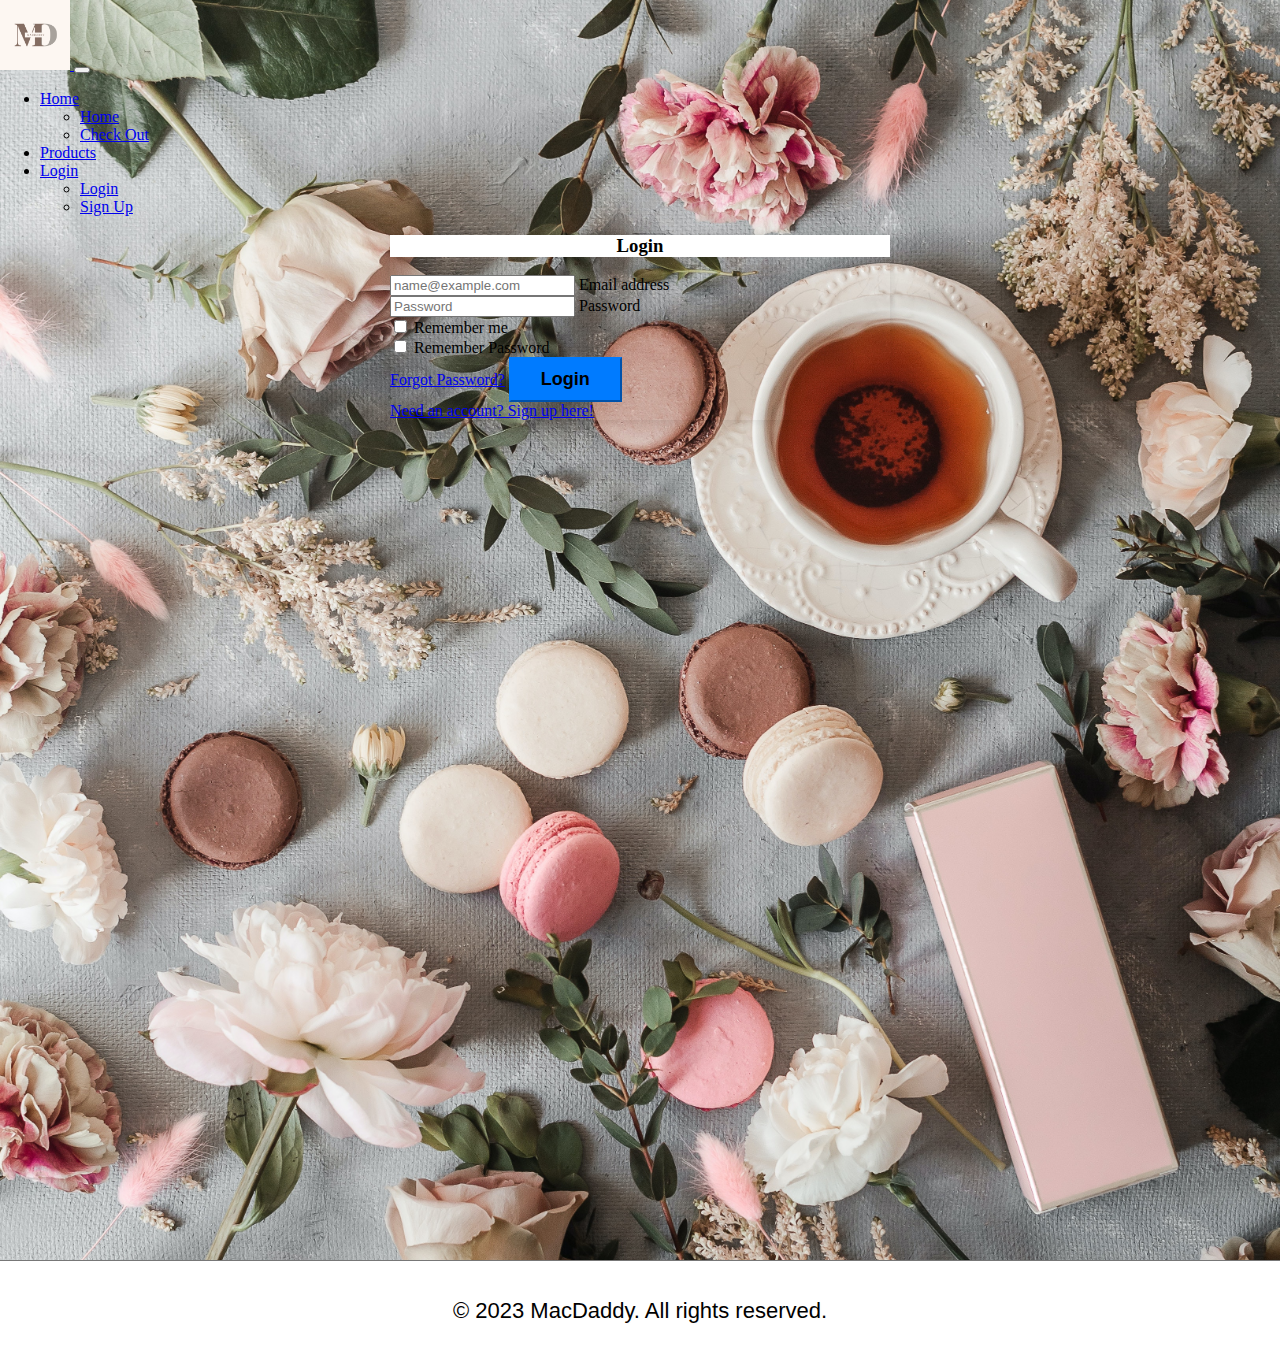
<file: Login.html>
<!DOCTYPE html>
<html lang="en">
<head>
    <meta charset="UTF-8">
    <meta name="viewport" content="width=device-width, initial-scale=1.0">
    <meta http-equiv="X-UA-Compatible" content="ie=edge">
    <title>Login</title>
    
    <link rel="stylesheet" href="style.css">
    <link href="https://cdn.jsdelivr.net/npm/bootstrap@5.3.0-alpha3/dist/css/bootstrap.min.css" rel="stylesheet" integrity="sha384-KK94CHFLLe+nY2dmCWGMq91rCGa5gtU4mk92HdvYe+M/SXH301p5ILy+dN9+nJOZ" crossorigin="anonymous">
</head>
<body>
    



    <nav>
        <nav class="navbar navbar-expand-lg navbar-light bg-light">
            <div class="container-fluid">
              <a class="navbar-brand" href="images/MacLogo.png">
                <img src="images/MacLogo.png" class="img-fluid" alt="...">
              </a>
              <button class="navbar-toggler" type="button" data-bs-toggle="collapse" data-bs-target="#navbarNav" aria-controls="navbarNav" aria-expanded="false" aria-label="Toggle navigation">
                <span class="navbar-toggler-icon"></span>
              </button>
              <div class="collapse navbar-collapse" id="navbarNav">
                <ul class="navbar-nav ms-auto">
                  <li class="nav-item dropdown">
                    <a class="nav-link dropdown-toggle" href="#" id="navbarDropdown" role="button" data-bs-toggle="dropdown" aria-expanded="false">
                      <i class="bi bi-house-door"></i> Home
                    </a>
                    <ul class="dropdown-menu" aria-labelledby="navbarDropdown">
                      <li><a class="dropdown-item" href="index.html">Home </a></li>
                      <li><a class="dropdown-item" href="checkout.html">Check Out</a></li>
                    </ul>
                  </li>
                  <li class="nav-item">
                    <a class="nav-link" href="Product.html">
                      <i class="bi bi-grid-3x3-gap"></i> Products
                    </a>
                  </li>
                  <li class="nav-item dropdown">
                    <a class="nav-link dropdown-toggle" href="#" id="navbarDropdownLogin" role="button" data-bs-toggle="dropdown" aria-expanded="false">
                      <i class="bi bi-box-arrow-in-right"></i> Login
                    </a>
                    <ul class="dropdown-menu" aria-labelledby="navbarDropdownLogin">
                      <li><a class="dropdown-item" href="Login.html">Login</a></li>
                      <li><a class="dropdown-item" href="Signup.html">Sign Up</a></li>
                    </ul>
                  </li>
                </ul>
              </div>
            </div>
          </nav>
    </nav>

    <div class="container mt-5">
        <div class="row justify-content-center">
            <div class="col-md-6 col-lg-5">
                <div class="card shadow-lg border-0 rounded-lg">
                    <div class="card-header">
                        <h3 class="text-center font-weight-light my-4">Login</h3>
                    </div>

                    <div class="card-body">
                        <form>
                            <div class="form-floating mb-3">
                                <input class="form-control" id="inputEmail" type="email" placeholder="name@example.com" required/>
                                <label for="inputEmail">Email address</label>
                            </div>

                            <div class="form-floating mb-3">
                                <input class="form-control" id="inputPassword" type="password" placeholder="Password" required/>
                                <label for="inputPassword">Password</label>
                            </div>

                            <div class="form-check">
                                <input class="form-check-input" type="checkbox" id="remember-me">
                                <label class="form-check-label" for="remember-me">Remember me</label>
                              </div>
                              


                            <div class="form-check mb-3">
                                <input class="form-check-input" id="inputRememberPassword" type="checkbox" value="" />
                                <label class="form-check-label" for="inputRememberPassword">Remember Password</label>
                            </div>

                            <div class="d-flex align-items-center justify-content-between mt-4 mb-0">
                                <a class="small" href="ForgotPass.html">Forgot Password?</a>
                                <button type="submit" class="btn btn-primary">Login</button>
                            </div>

                        </form>
                    </div>
                    <div class="card-footer text-center py-3">
                        <div class="small"><a href="signup.html">Need an account? Sign up here!</a></div>
                    </div>
                </div>
            </div>
        </div>
    </div>

    
      <div class="wrapper">
       
      </div>
      <footer class="site-footer">
        <p>&copy; 2023 MacDaddy. All rights reserved.</p>
      </footer>
    



    <script src="https://cdn.jsdelivr.net/npm/bootstrap@5.3.0-alpha3/dist/js/bootstrap.bundle.min.js" integrity="sha384-ENjdO4Dr2bkBIFxQpeoTz1HIcje39Wm4jDKdf19U8gI4ddQ3GYNS7NTKfAdVQSZe" crossorigin="anonymous"></script>
</body>
</file>
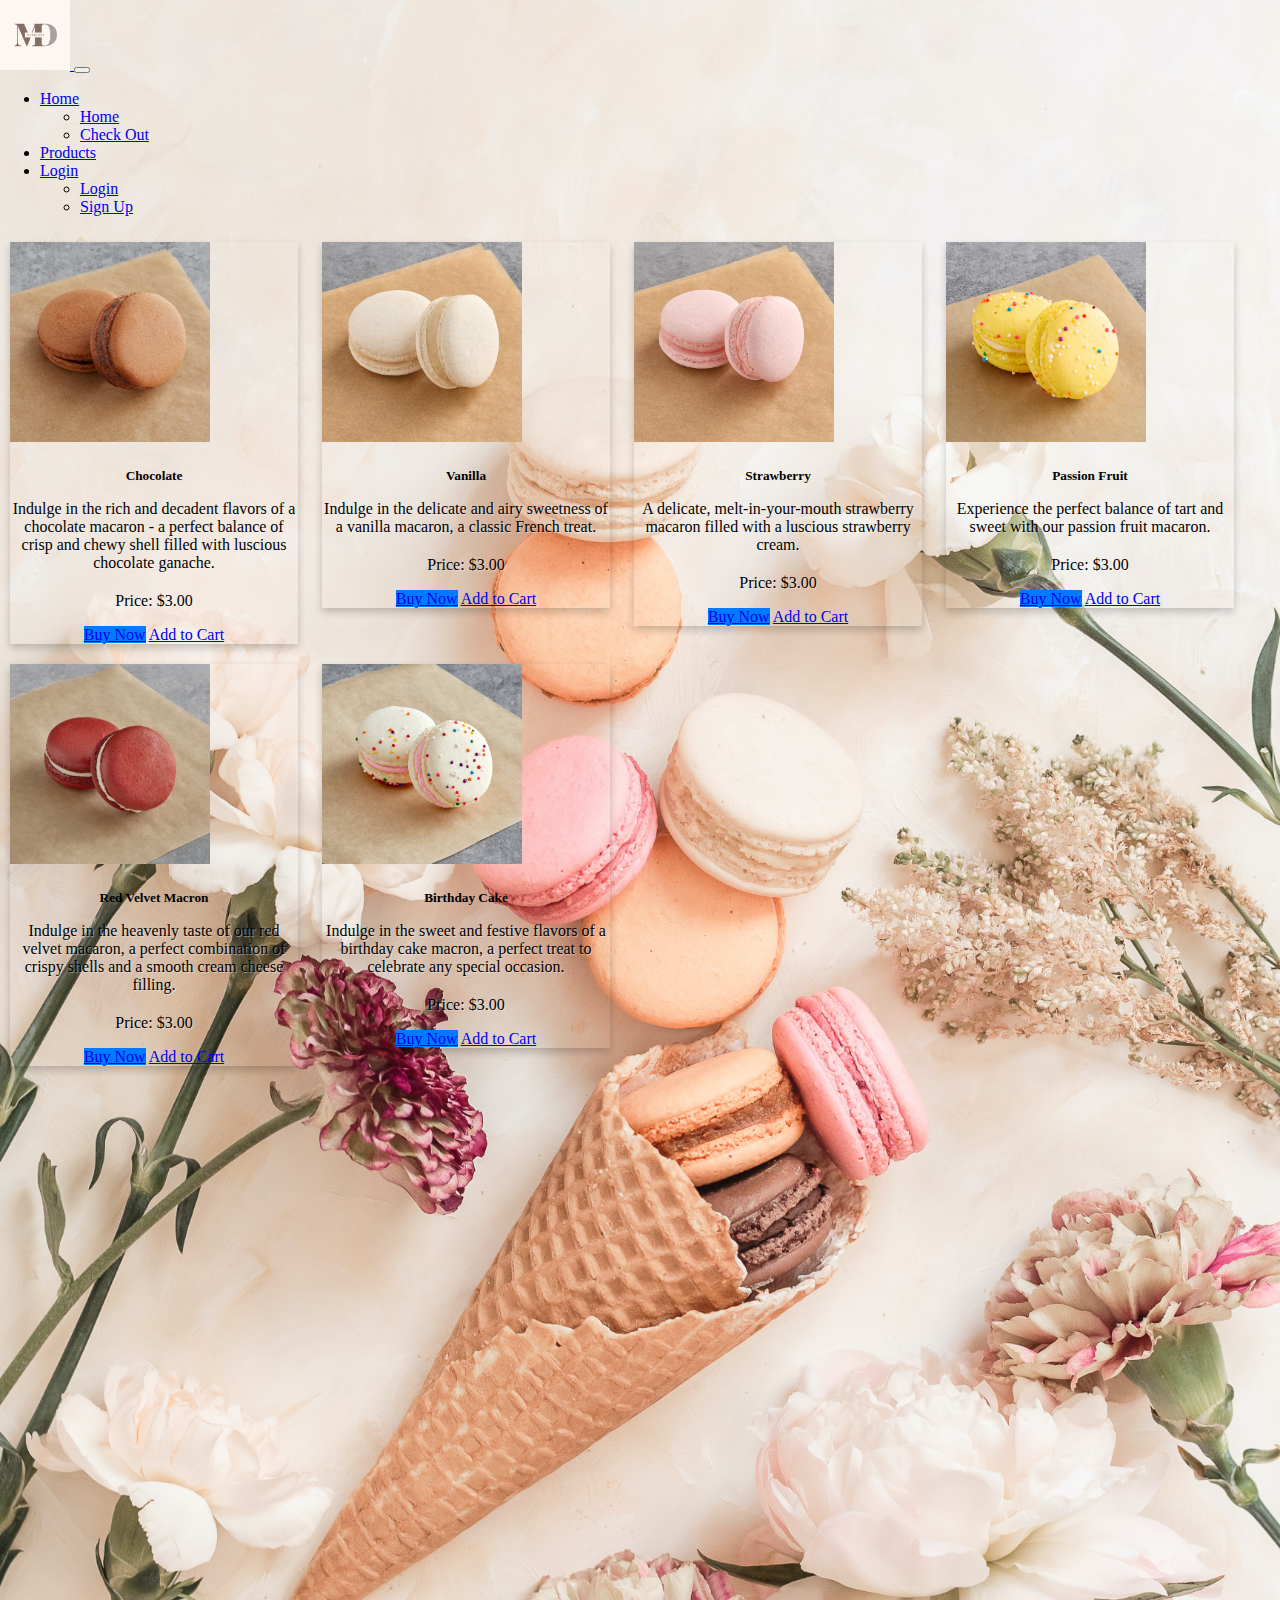
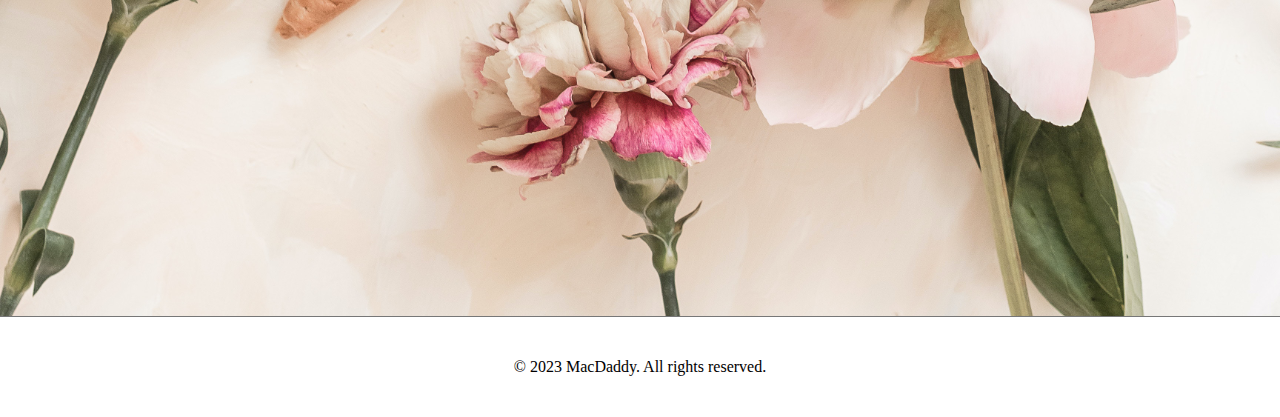
<file: Product.html>
<!DOCTYPE html>
<html>
<head>
	<title>Product Page</title>
    
    
    
      <meta charset="UTF-8">
      <meta http-equiv="X-UA-Compatible" content="IE=edge">
      <meta name="viewport" content="width=device-width, initial-scale=1.0">
      
    </head>
    <body>
      <link rel="stylesheet" href="product.css">
	
	<link href="https://cdn.jsdelivr.net/npm/bootstrap@5.3.0-alpha3/dist/css/bootstrap.min.css" rel="stylesheet" integrity="sha384-KK94CHFLLe+nY2dmCWGMq91rCGa5gtU4mk92HdvYe+M/SXH301p5ILy+dN9+nJOZ" crossorigin="anonymous">
	
	
	
	




  <nav class="navbar navbar-expand-lg navbar-light bg-light">
    <div class="container-fluid">
      <a class="navbar-brand" href="images/MacLogo.png">
        <img src="images/MacLogo.png" class="img-fluid" alt="...">
      </a>
      <button class="navbar-toggler" type="button" data-bs-toggle="collapse" data-bs-target="#navbarNav" aria-controls="navbarNav" aria-expanded="false" aria-label="Toggle navigation">
        <span class="navbar-toggler-icon"></span>
      </button>
      <div class="collapse navbar-collapse" id="navbarNav">
        <ul class="navbar-nav ms-auto">
          <li class="nav-item dropdown">
            <a class="nav-link dropdown-toggle" href="#" id="navbarDropdown" role="button" data-bs-toggle="dropdown" aria-expanded="false">
              <i class="bi bi-house-door"></i> Home
            </a>
            <ul class="dropdown-menu" aria-labelledby="navbarDropdown">
              <li><a class="dropdown-item" href="index.html">Home </a></li>
              <li><a class="dropdown-item" href="checkout.html">Check Out</a></li>
            </ul>
          </li>
          <li class="nav-item">
            <a class="nav-link" href="Product.html">
              <i class="bi bi-grid-3x3-gap"></i> Products
            </a>
          </li>
          <li class="nav-item dropdown">
            <a class="nav-link dropdown-toggle" href="#" id="navbarDropdownLogin" role="button" data-bs-toggle="dropdown" aria-expanded="false">
              <i class="bi bi-box-arrow-in-right"></i> Login
            </a>
            <ul class="dropdown-menu" aria-labelledby="navbarDropdownLogin">
              <li><a class="dropdown-item" href="Login.html">Login</a></li>
              <li><a class="dropdown-item" href="Signup.html">Sign Up</a></li>
            </ul>
          </li>
        </ul>
      </div>
    </div>
  </nav>
	
            
            <figure>
                <!--palceholder for logo-->
            </figure>

			


            
        




<div class="card-deck">
  <div class="card">
    <img class="card-img-top" src="images/ChocolateSale.jpg" alt="ChocoMac">
    <div class="card-body">
      <h5 class="card-title">Chocolate</h5>
      <p class="card-text">Indulge in the rich and decadent flavors of a chocolate macaron - a perfect balance of crisp and chewy shell filled with luscious chocolate ganache.</p>
      <p>Price: $3.00</p>
      <div class="d-flex justify-content-between">
        <a href="#" class="btn btn-primary mr-2">Buy Now</a>
        <a href="#" class="btn btn-outline-primary">Add to Cart</a>
      </div>
    </div>
  </div>
</div>

<div class="card-deck">
  <div class="card">
    <img class="card-img-top" src="images/VanillaSale.jpg" alt="VanillaMac">
    <div class="card-body">
      <h5 class="card-title">Vanilla</h5>
      <p class="card-text">Indulge in the delicate and airy sweetness of a vanilla macaron, a classic French treat.</p>
      <p>Price: $3.00</p>
      <div class="d-flex justify-content-between">
        <a href="#" class="btn btn-primary mr-2">Buy Now</a>
        <a href="#" class="btn btn-outline-primary">Add to Cart</a>
      </div>
    </div>
  </div>
</div>

<div class="card-deck">
  <div class="card">
    <img class="card-img-top" src="images/StrawberrySale.jpg" alt="StrawberryMac">
    <div class="card-body">
      <h5 class="card-title">Strawberry</h5>
      <p class="card-text">A delicate, melt-in-your-mouth strawberry macaron filled with a luscious strawberry cream.</p>
      <p>Price: $3.00</p>
      <div class="d-flex justify-content-between">
        <a href="#" class="btn btn-primary mr-2">Buy Now</a>
        <a href="#" class="btn btn-outline-primary">Add to Cart</a>
      </div>
    </div>
  </div>
</div>

<div class="card-deck">
  <div class="card">
    <img class="card-img-top" src="images/PassionFruit.jpg" alt="Passion">
    <div class="card-body">
      <h5 class="card-title">Passion Fruit</h5>
      <p class="card-text">Experience the perfect balance of tart and sweet with our passion fruit macaron.</p>
      <p>Price: $3.00</p>
      <div class="d-flex justify-content-between">
        <a href="#" class="btn btn-primary mr-2">Buy Now</a>
        <a href="#" class="btn btn-outline-primary">Add to Cart</a>
      </div>
    </div>
  </div>
</div>

<div class="card-deck">
  <div class="card">
    <img class="card-img-top" src="images/RedVelvet.jpg" alt="RedVelvetMac">
    <div class="card-body">
      <h5 class="card-title">Red Velvet Macron</h5>
      <p class="card-text">Indulge in the heavenly taste of our red velvet macaron, a perfect combination of crispy shells and a smooth cream cheese filling.</p>
      <p>Price: $3.00</p>
      <div class="d-flex justify-content-between">
        <a href="#" class="btn btn-primary mr-2">Buy Now</a>
        <a href="#" class="btn btn-outline-primary">Add to Cart</a>
      </div>
    </div>
  </div>
</div>

<div class="card-deck">
  <div class="card">
    <img class="card-img-top" src="images/BirthdayCake.jpg" alt="BirthdayMac">
    <div class="card-body">
      <h5 class="card-title">Birthday Cake</h5>
      <p class="card-text">Indulge in the sweet and festive flavors of a birthday cake macron, a perfect treat to celebrate any special occasion.</p>
      <p>Price: $3.00</p>
      <div class="d-flex justify-content-between">
        <a href="#" class="btn btn-primary mr-2">Buy Now</a>
        <a href="#" class="btn btn-outline-primary">Add to Cart</a>
      </div>
    </div>
  </div>
</div>



  <div class="wrapper">

  </div>
  <footer class="site-footer">
    <p>&copy; 2023 MacDaddy. All rights reserved.</p>
  </footer>








	<script src="https://cdn.jsdelivr.net/npm/bootstrap@5.3.0-alpha3/dist/js/bootstrap.bundle.min.js" integrity="sha384-ENjdO4Dr2bkBIFxQpeoTz1HIcje39Wm4jDKdf19U8gI4ddQ3GYNS7NTKfAdVQSZe" crossorigin="anonymous"></script>

</html>
</file>
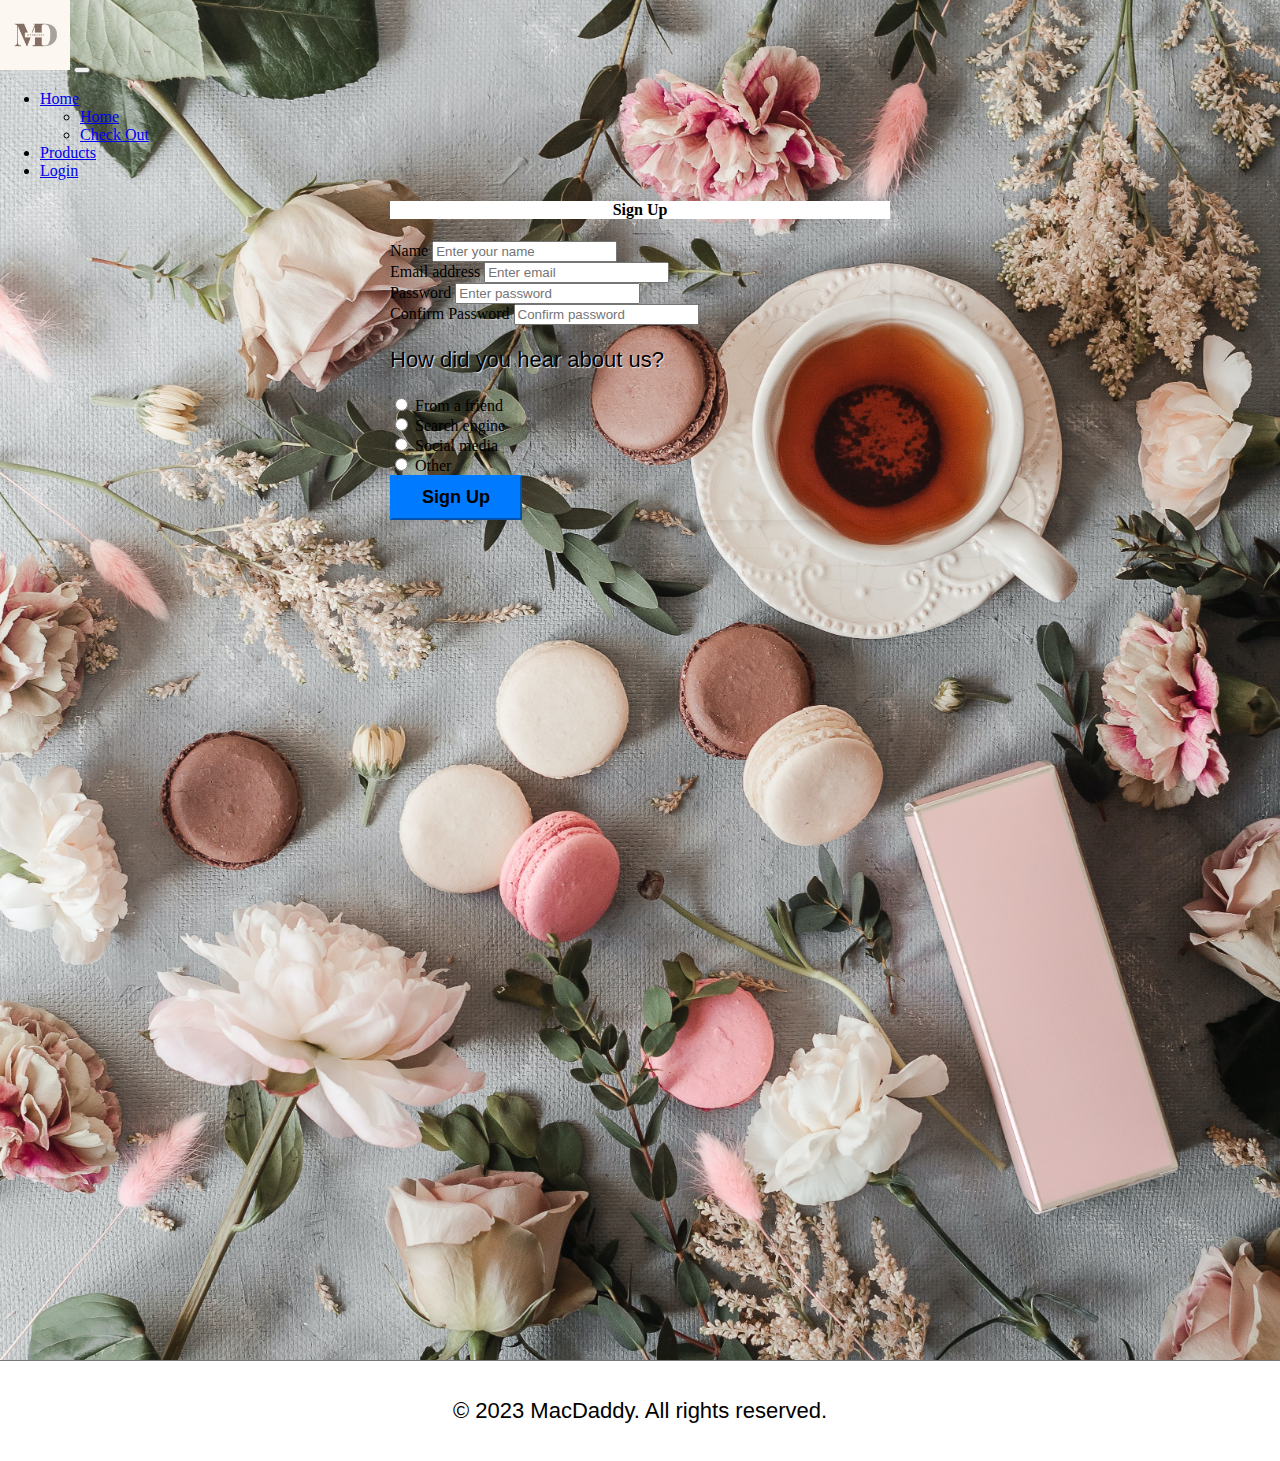
<file: Signup.html>
<!DOCTYPE html>
<html lang="en">
<head>
  <meta charset="UTF-8">
  <meta http-equiv="X-UA-Compatible" content="IE=edge">
  <meta name="viewport" content="width=device-width, initial-scale=1.0">
  <title>Document</title>
  <link rel="stylesheet" href="style.css">
  <link href="https://cdn.jsdelivr.net/npm/bootstrap@5.3.0-alpha3/dist/css/bootstrap.min.css" rel="stylesheet" integrity="sha384-KK94CHFLLe+nY2dmCWGMq91rCGa5gtU4mk92HdvYe+M/SXH301p5ILy+dN9+nJOZ" crossorigin="anonymous">
  
</head>



<body>
  <nav>
    <nav class="navbar navbar-expand-lg navbar-light bg-light">
      <div class="container-fluid">
        <a class="navbar-brand" href="images/MacLogo.png"><img src="images/MacLogo.png" class="img-fluid" alt="..."></a>
        <button class="navbar-toggler" type="button" data-bs-toggle="collapse" data-bs-target="#navbarNav" aria-controls="navbarNav" aria-expanded="false" aria-label="Toggle navigation">
          <span class="navbar-toggler-icon"></span>
        </button>
        <div class="collapse navbar-collapse" id="navbarNav">
          <ul class="navbar-nav ms-auto">
            <li class="nav-item dropdown">
              <a class="nav-link dropdown-toggle" href="#" id="navbarDropdown" role="button" data-bs-toggle="dropdown" aria-expanded="false">
                <i class="bi bi-house-door"></i> Home
              </a>
              <ul class="dropdown-menu" aria-labelledby="navbarDropdown">
                <li><a class="dropdown-item" href="index.html">Home </a></li>
                <li><a class="dropdown-item" href="checkout.html">Check Out</a></li>
               
                
              </ul>
            </li>
            <li class="nav-item">
              <a class="nav-link" href="Product.html"><i class="bi bi-grid-3x3-gap"></i> Products</a>
            </li>
            <li class="nav-item">
              <a class="nav-link" href="Login.html"><i class="bi bi-box-arrow-in-right"></i> Login</a>
            </li>
          </ul>
        </div>
      </div>
    </nav>
    
</nav>
  

<div class="container">
  <div class="row">
    <div class="col-md-6 offset-md-3">
      <div class="card">
        <div class="card-header">
          <h4>Sign Up</h4>
        </div>
        <div class="card-body">
          <form>
            <div class="form-group">
              <label for="name">Name</label>
              <input type="text" class="form-control" id="name" placeholder="Enter your name" required>
            </div>
            <div class="form-group">
              <label for="email">Email address</label>
              <input type="email" class="form-control" id="email" placeholder="Enter email" required>
            </div>
            <div class="form-group">
              <label for="password">Password</label>
              <input type="password" class="form-control" id="password" placeholder="Enter password" required>
            </div>
            <div class="form-group">
              <label for="confirm-password">Confirm Password</label>
              <input type="password" class="form-control" id="confirm-password" placeholder="Confirm password" required>
            </div>
            <div class="form-group">
              <p>How did you hear about us?</p>
              <div class="form-check">
                <input class="form-check-input" type="radio" name="heard-about" id="option1" value="friend">
                <label class="form-check-label" for="option1">From a friend</label>
              </div>
              <div class="form-check">
                <input class="form-check-input" type="radio" name="heard-about" id="option2" value="search-engine">
                <label class="form-check-label" for="option2">Search engine</label>
              </div>
              <div class="form-check">
                <input class="form-check-input" type="radio" name="heard-about" id="option3" value="social-media">
                <label class="form-check-label" for="option3">Social media</label>
              </div>
              <div class="form-check">
                <input class="form-check-input" type="radio" name="heard-about" id="option4" value="other">
                <label class="form-check-label" for="option4">Other</label>
              </div>
            </div>
            <button type="submit" class="btn btn-primary">Sign Up</button>
          </form>
        </div>
      </div>
    </div>
  </div>
</div>


  <div class="wrapper">
    
  </div>
  <footer class="site-footer">
    <p>&copy; 2023 MacDaddy. All rights reserved.</p>
  </footer>





<script src="https://cdn.jsdelivr.net/npm/bootstrap@5.3.0-alpha3/dist/js/bootstrap.bundle.min.js" ></script>
</body>
</html>
</file>
<file: style.css>
.logo-img {
  
  width:  300px;
  height: 300px;
  object-fit: cover;
}

.logo-img {
  display: block; /* Ensures the image is centered as a block element */
  margin: 0 auto; /* Centers the image horizontally */
  text-align: center; /* Centers the image vertically */
  opacity: 0.9;
  border: 5px solid #555;
}





body {
  background-image: url('images/GroupCenter.jpg');
  background-size: cover;
  
}

p {
  color: rgb(0, 0, 0);
  text-shadow: 1px 1px 1px rgba(253, 249, 249, 0.877);
  font-size: 22px;
  font-weight: 500;
  font-family: Arial, Helvetica, sans-serif;
}


/*Logo in the Nav Bar*/
img[src='images/MacLogo.png'] {
 height: 70px;
}


.card {
  margin: auto;
  max-width: 500px;
  border: none;
  box-shadow: 0 0 10px rgba(0, 0, 0, 0.1);
}
.card-header {
  background-color: #fff;
  border-bottom: none;
  padding-bottom: 0;
  text-align: center;
  font-weight: bold;
}
.form-control:focus {
  border-color: #007bff;
  box-shadow: none;
}
.btn-primary {
  background-color: #007bff;
  border-color: #007bff;
  padding: 10px 30px;
  font-size: 18px;
  font-weight: bold;
}

.gif {
  height: 150px;
  display: block;
  margin: auto;
  
}


/*Footer style*/
html, body {
  height: 100%;
  margin: 0;
}

.wrapper {
  min-height: 100%;
  margin-bottom: -60px; /* adjust this value to match your footer's height */
}

.site-footer {
  height: 60px; /* adjust this value to match your footer's height */
  background-color: #ffffff;
  padding: 20px;
  text-align: center;
  font-size: 16px;
  color: #fff;
  border-top: 1px solid #777;
  display: flex;
  justify-content: center;
  align-items: center;
}

.site-footer p {
  margin: 0;
}

.site-footer a {
  color: #fff;
  text-decoration: none;
  font-weight: bold;
  margin: 0 10px;
  transition: all 0.3s ease-in-out;
}

.site-footer a:hover {
  color: #f0ad4e;
}


/* Bulleted List*/
.containerfooter {
  background-color: #f2f2f2;
  padding: 5px;
  border: 1px solid #ccc;
  border-radius: 5px;
  display: inline-block;
}

.container h2 {
  margin-top: 0;
}

.container ul {
  list-style: disc;
  margin: 0;
  padding: 0 0 0 20px;
}
</file>
<file: product.css>
body {
    background-image: url('images/Group\ Mac2.jpg');
    background-size: cover;
  }

  p {
    color: rgb(0, 0, 0);
    text-shadow: 1px 1px 1px rgba(255, 250, 250, 0.5);
  }

  .card-deck {
    display: inline-flex;
    flex-wrap: wrap;
    justify-content: center;
    gap: 20px;
  }
  
  .card {
    margin: 10px;
    border: none;
    box-shadow: 0 4px 8px 0 rgba(0,0,0,0.2);
    transition: 0.3s;
    max-width: 18rem;
    overflow: hidden;
  }
  
  .card:hover {
    box-shadow: 0 8px 16px 0 rgba(0,0,0,0.2);
  }
  
  .card-img-top {
    height: 200px;
    object-fit: cover;
  }
  
  .card-body {
    text-align: center;
  }
  
  .card-title {
    font-weight: bold;
    margin-bottom: 10px;
  }
  
  .card-text {
    margin-bottom: 20px;
  }
  
  .btn-primary {
    background-color: #007bff;
    border-color: #007bff;
  }
  
  .btn-primary:hover {
    background-color: #0069d9;
    border-color: #0062cc;
  }

  
/*Logo in the Nav Bar*/
img[src='images/MacLogo.png'] {
  height: 70px;
 }
 

 /*This is for my Footer*/
 html, body {
  height: 100%;
  margin: 0;
}

.wrapper {
  min-height: 100%;
  margin-bottom: -60px; 
}

.site-footer {
  height: 60px; 
  background-color: #ffffff;
  padding: 20px;
  text-align: center;
  font-size: 16px;
  color: #000000;
  border-top: 1px solid #777;
  display: flex;
  justify-content: center;
  align-items: center;
}

.site-footer p {
  margin: 0;
}

.site-footer a {
  color: #fff;
  text-decoration: none;
  font-weight: bold;
  margin: 0 10px;
  transition: all 0.3s ease-in-out;
}

.site-footer a:hover {
  color: #f0ad4e;
}
</file>
